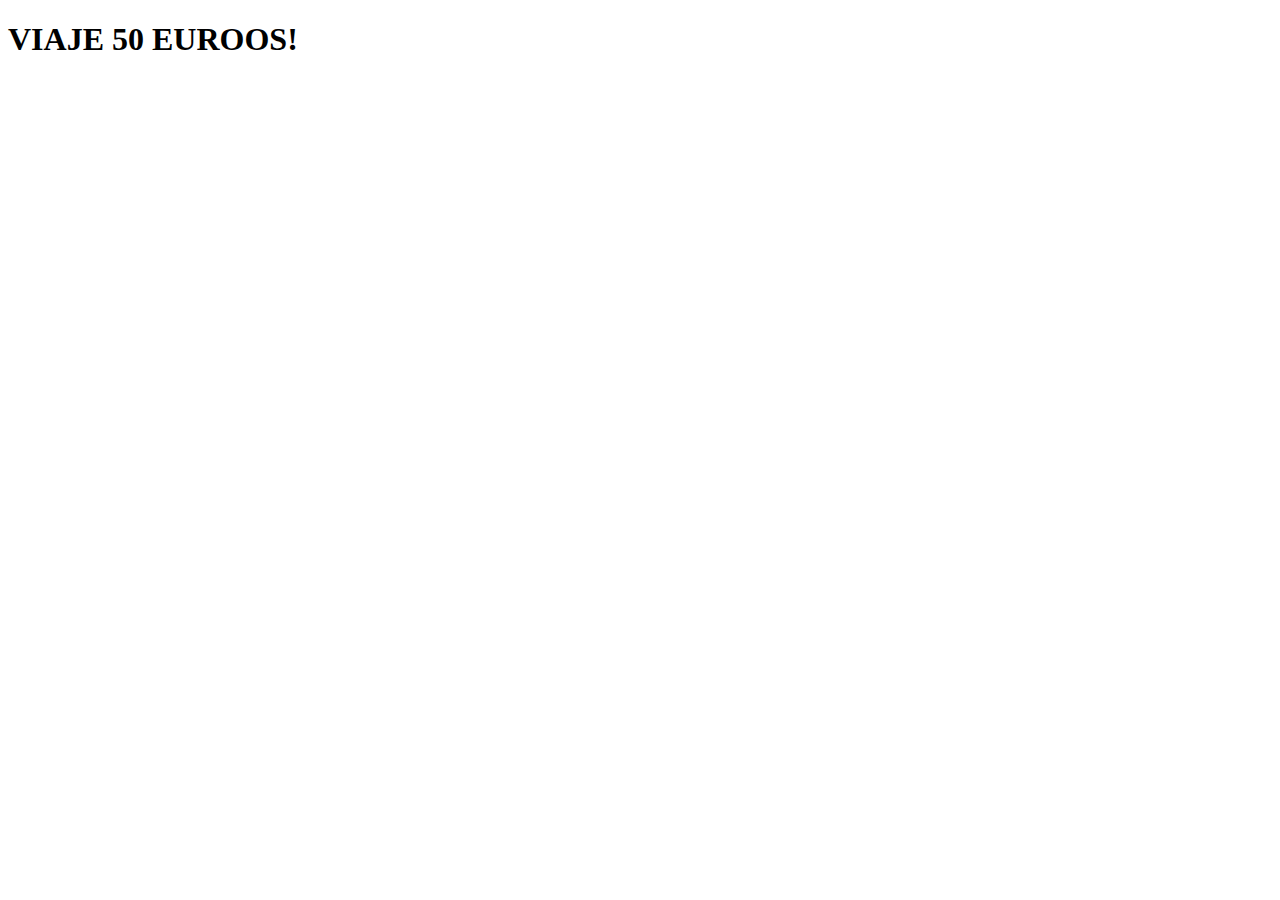
<file: Anunci/anunci.html>
<!DOCTYPE html>
<!-- *****************************************************
NOMBRE: Alex
APELLIDOS: Nadal Viñallonga
*********************************************************** -->
<html>
<head>
    <meta charset="utf-8" />
    <link rel="stylesheet" href="../css/estilo.css" />
    <title>Anunci</title>
</head>
<body>
    <h1>VIAJE 50 EUROOS!</h1>
</body>
</html>
</file>
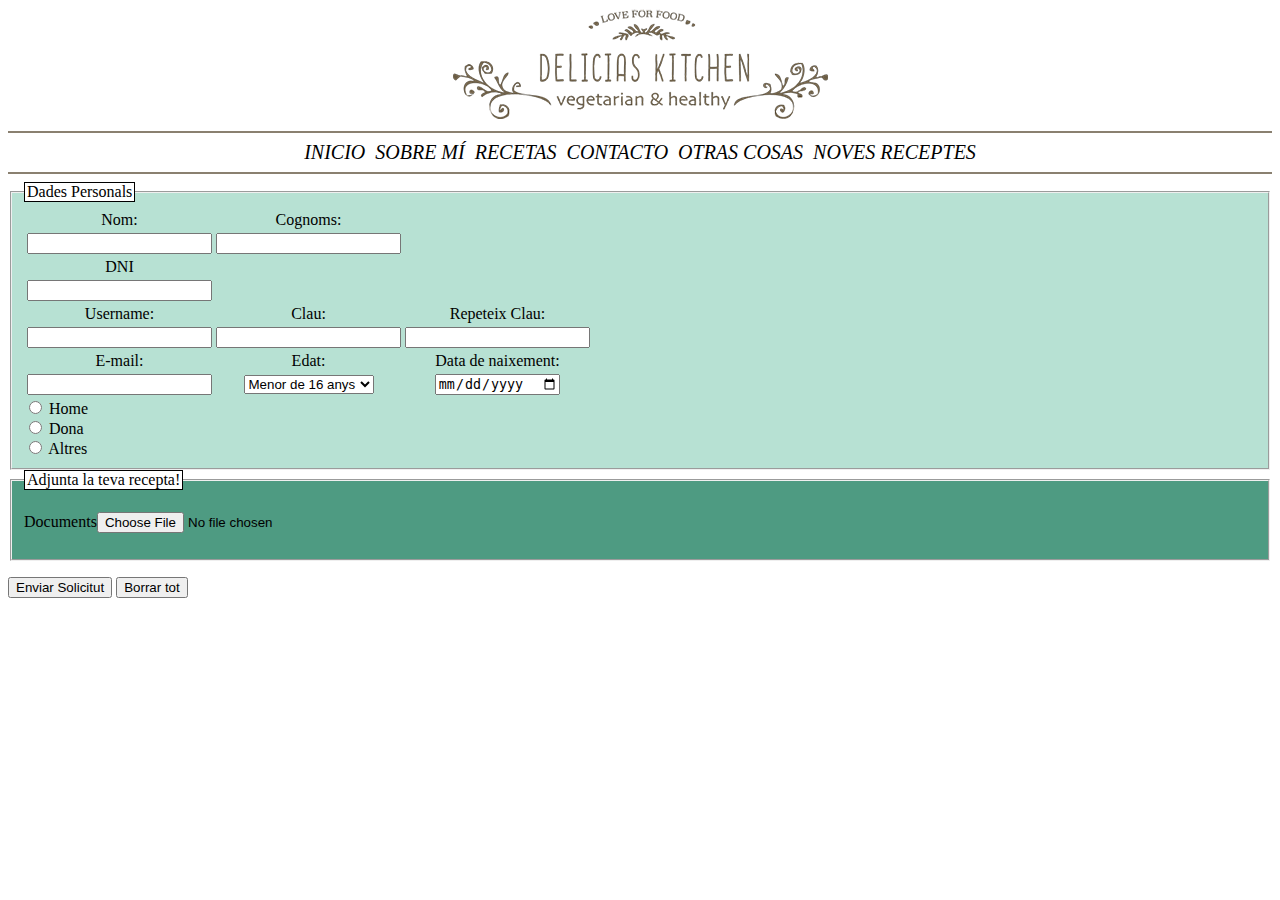
<file: contacto/contacto.html>
<!DOCTYPE html>
<!-- *****************************************************
NOMBRE: Alex
APELLIDOS: Nadal Viñallonga
*********************************************************** -->
<html>
<head>
    <meta charset="utf-8" />
    <title>Contacto</title>
    <link rel="stylesheet" href="../css/estilo.css" />
</head>
<body>
    <header class="sticky" style="text-align: center;">
        <img alt="Logo" src="../imagenes/delicias.png">
        <hr color="#8A8070">
        <div>
            <nav>
                <a class="lletra" href="../index.html">INICIO</a>
                <a class="lletra" href="">SOBRE MÍ</a>
                <a class="lletra" href="../listado/listado.html">RECETAS</a>
                <a class="lletra" href="../contacto/contacto.html">CONTACTO</a>
                <a class="lletra" href="../xsl/recetas.xml">OTRAS COSAS</a> 
                <a class="lletra" href="../xsl/recetas.xml">NOVES RECEPTES</a>
            </nav>
        </div>
        <hr color="#8A8070">
    </header>
    <form>
        <fieldset  style="background-color: #B7E1D3">
            <legend style="border: 1px solid black; background-color: white"> Dades Personals</legend>
                <table>
                    <tr>
                        <td><label for="nom">Nom:</label></td>
                        <td><label for="cognoms">Cognoms:</label></td>
                        
                    </tr>
                    <tr>
                        <td><input type="text" name="nom" /></td>
                        <td><input type="text" name="cognoms" /></td>
                        
                    </tr>
                    <tr>
                        <td><label for="dni">DNI</label></td>
                    </tr>
                    <tr>
                        <td><input type="text" name="dni" /></td>
                    </tr>
                    <tr>
                        <td><label for="username">Username:</label></td>
                        <td><label for="clau">Clau:</label></td>
                        <td><label for="clau2">Repeteix Clau:</label></td>
                    </tr>
                    <tr>
                        <td><input type="text" name="username" /></td>
                        <td><input type="text" name="clau" /></td>
                        <td><input type="text" name="clau2" /></td>
                    </tr>
                    <tr>
                        <td><label for="correu">E-mail:</label></td>
                        <td><label for="edat">Edat:</label></td>
                        <td><label for="data">Data de naixement:</label></td>
                    </tr>
                    <tr>
                        <td><input type="text" name="correu" /></td>
                        <td>
                            <select name="edat">
                                <option>Menor de 16 anys</option>
                                <option>Entre 16 i 18 anys</option>
                                <option>Major de 18 anys</option>
                            </select>
                        </td>
                        <td>
                            <input type="date" name="data" />
                        </td>
                    </tr>
                </table>
                <input type="radio" id="male" name="gender" value="male">
                <label for="male">Home</label><br>
                <input type="radio" id="female" name="gender" value="female">
                <label for="female">Dona</label><br>
                <input type="radio" id="other" name="gender" value="other">
                <label for="other">Altres</label>
        </fieldset>
        <fieldset style="background-color: #4E9B82 ">
            <legend style="border: 1px solid black; background-color: white">Adjunta la teva recepta!</legend>
            <table>
                <tr> 
                    <p>Documents<input type="file" name="arxiu1" id="arxiu1" placeholder="Documents"></p>
                    <p class="submit1">
                </tr>
            </table>
        </fieldset>
        <p>
            <input type="submit" value="Enviar Solicitut">
            <input type="reset" value="Borrar tot">
        </p>
    </form>
</body>
</html>
</file>
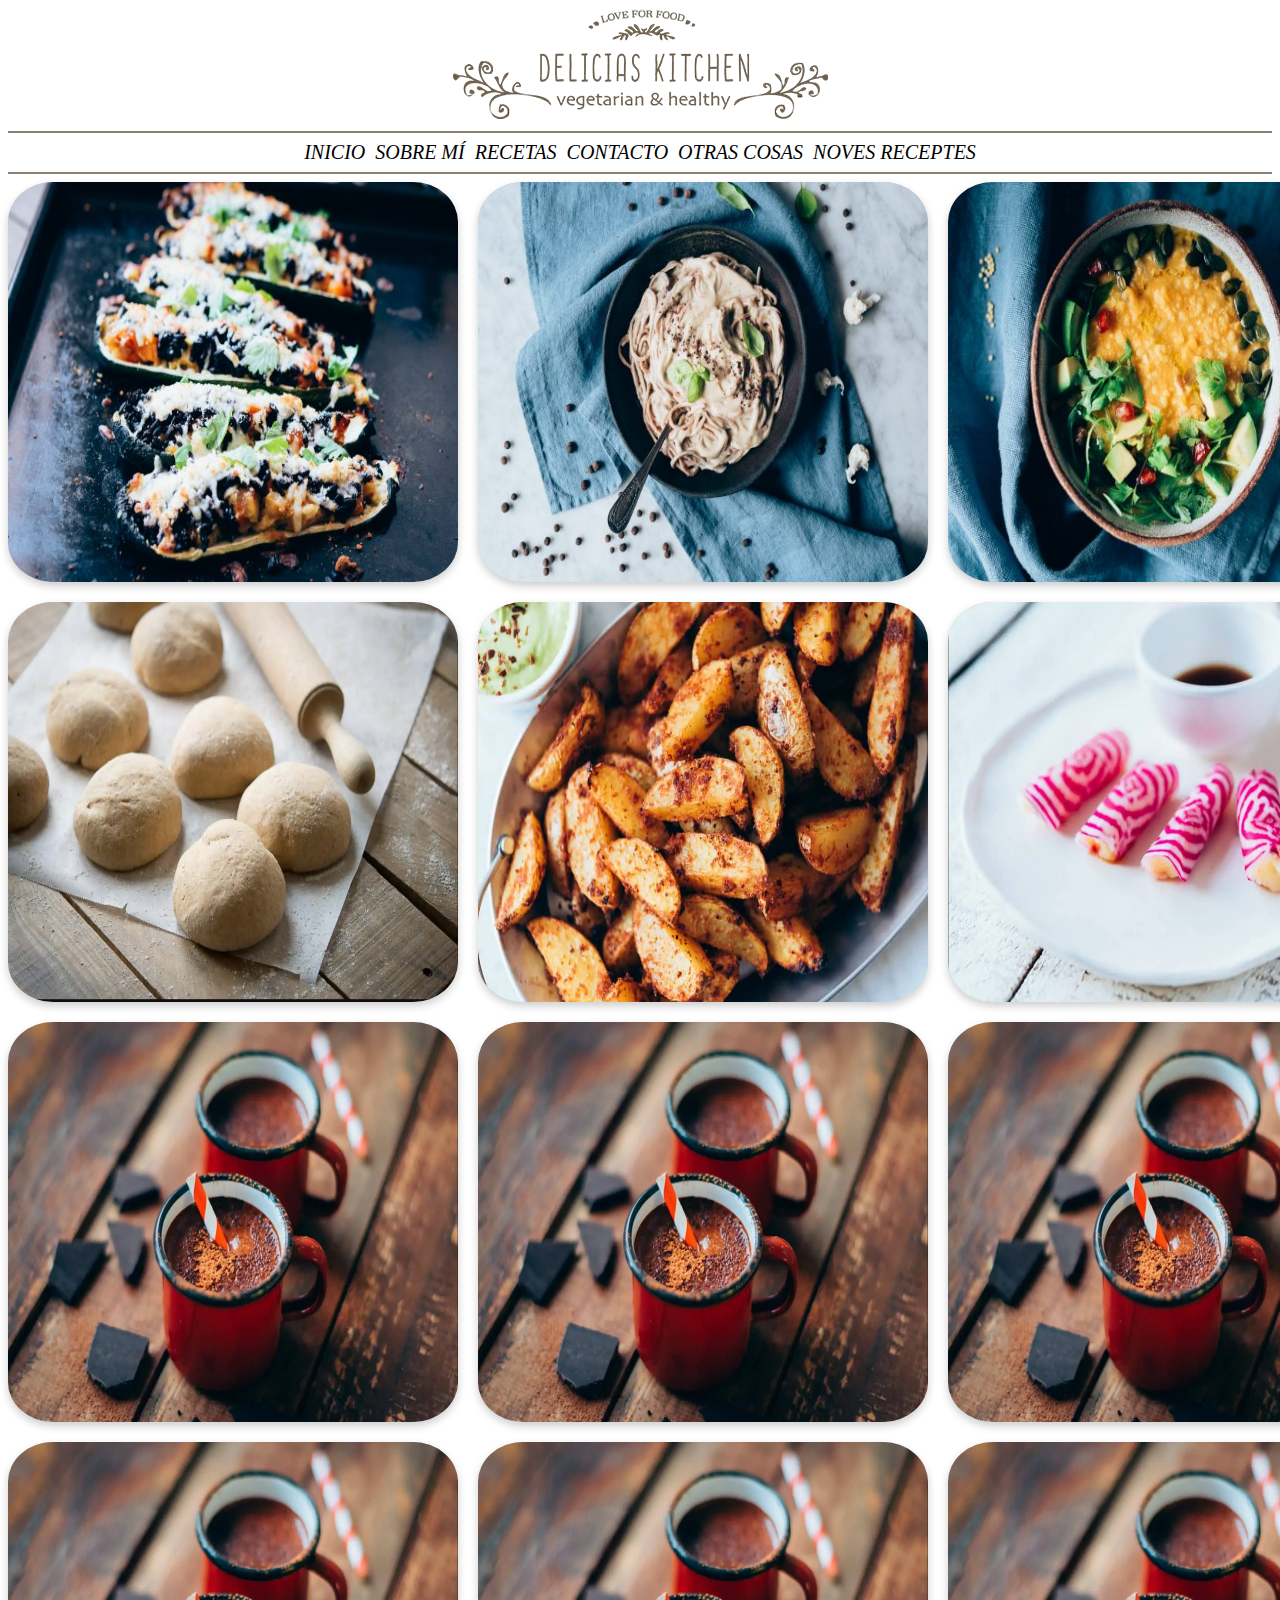
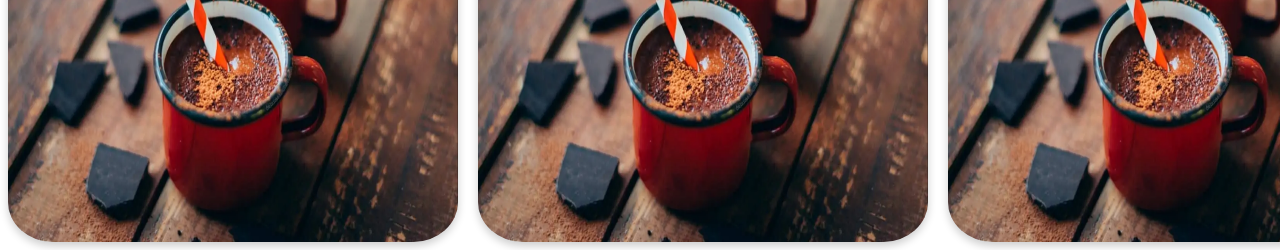
<file: listado/listado.html>
<!DOCTYPE html>
<!-- *****************************************************
NOMBRE: Alex
APELLIDOS: Nadal Viñallonga
*********************************************************** -->
<html>
<head>
    <meta charset="utf-8" />
    <title>Listado de recetas</title>
    <link rel="stylesheet" href="../css/estilo.css" />
</head>
<body>
    <header class="sticky" style="text-align: center;">
        <img alt="Logo" src="../imagenes/delicias.png">
        <hr color="#8A8070">
        <div>
            <nav>
                <a class="lletra" href="../index.html">INICIO</a>
                <a class="lletra" href="">SOBRE MÍ</a>
                <a class="lletra" href="../listado/listado.html">RECETAS</a>
                <a class="lletra" href="../contacto/contacto.html">CONTACTO</a>
                <a class="lletra" href="../xsl/recetas.xml">OTRAS COSAS</a> 
                <a class="lletra" href="../xsl/recetas.xml">NOVES RECEPTES</a>
            </nav>
        </div>
        <hr color="#8A8070">
    </header>
    <div class="wrapper">
        <div>
            <div class="flip-card">
                <div class="flip-card-inner">
                  <div class="flip-card-front">
                    <img src="../imagenes/calabacines.jpg" alt="calabacines" style="width:450px;height:400px;">
                  </div>
                  <div class="flip-card-back">
                    <h1>Calabacines rellenos de arroz negro y calabaza</h1> 
                    <p>Categoría: Entrante</p> 
                    <p>Dieta: Vegetariana</p>
                    <p>Raciones: 2</p>
                    <p>Tiempo total: 100 min</p>
                  </div>
                </div>
              </div>
        </div>  
        <div>
            <div class="flip-card">
                <div class="flip-card-inner">
                  <div class="flip-card-front">
                    <img src="../imagenes/Pasta.jpg" alt="Pasta" style="width:450px;height:400px;">
                  </div>
                  <div class="flip-card-back">
                    <h1>Pasta con salsa de coliflor y pimienta de Jamaica</h1> 
                    <p>Categoría: Entrante</p> 
                    <p>Dieta: Vegana</p>
                    <p>Raciones: 2</p>
                    <p>Tiempo total: 25min</p>
                  </div>
                </div>
              </div>
        </div>
        <div>
            <div class="flip-card">
                <div class="flip-card-inner">
                  <div class="flip-card-front">
                    <img src="../imagenes/mijo.jpg" alt="mijo" style="width:450px;height:400px;">
                  </div>
                  <div class="flip-card-back">
                    <h1>Mijo cremoso con lentejas, hortalizas y shiitake</h1> 
                    <p>Categoría: Entrante</p> 
                    <p>Dieta: Vegana</p>
                    <p>Raciones: 1 </p>
                    <p>Tiempo total: 25 min</p>
                  </div>
                </div>
              </div>
        </div>
        <div>
            <div class="flip-card">
                <div class="flip-card-inner">
                  <div class="flip-card-front">
                    <img src="../imagenes/galletas.jpg" alt="galletas" style="width:450px;height:400px;">
                  </div>
                  <div class="flip-card-back">
                    <h1>Galletas de Avena, Rosa y Lima</h1> 
                    <p>Categoría: Postre</p> 
                    <p>Dieta: Vegana</p>
                    <p>Raciones: 6</p>
                    <p>Tiempo total: 35 min</p>
                  </div>
                </div>
              </div>
        </div>
        <div>
            <div class="flip-card">
                <div class="flip-card-inner">
                  <div class="flip-card-front">
                    <img src="../imagenes/massa.png" alt="galletas" style="width:450px;height:400px;">
                  </div>
                  <div class="flip-card-back">
                    <h1>Masa de Pizza integral</h1> 
                    <p>Categoría: Básicos</p> 
                    <p>Dieta: Vegana</p>
                    <p>Raciones: 1</p>
                    <p>Tiempo total: 10 min</p>
                </div>
                </div>
              </div>
        </div>
        <div>
            <div class="flip-card">
                <div class="flip-card-inner">
                  <div class="flip-card-front">
                    <img src="../imagenes/patatas.png" alt="galletas" style="width:450px;height:400px;">
                  </div>
                  <div class="flip-card-back">
                    <h1>Patatas Deluxe al Horno</h1> 
                    <p>Categoría: Aperitivos y entrantes</p>
                    <p>Dieta: Vegana</p>
                    <p>Raciones: 4</p> 
                    <p>Tiempo total: 35 min</p>
                  </div>
                </div>
              </div>
        </div>
        <div>
            <div class="flip-card">
                <div class="flip-card-inner">
                  <div class="flip-card-front">
                    <img src="../imagenes/rollito.png" alt="galletas" style="width:450px;height:400px;">
                  </div>
                  <div class="flip-card-back">
                    <h1>Rollitos de remolacha y patata</h1> 
                    <p>Categoría: Aperitivos y entrantes</p> 
                    <p>Dieta: Vegana</p>
                    <p>Raciones: 6</p> 
                    <p>Tiempo total: 30 min</p> 
                  </div>
                </div>
              </div>
        </div>
        <div>
            <div class="flip-card">
                <div class="flip-card-inner">
                  <div class="flip-card-front">
                    <img src="../imagenes/xoco.png" alt="galletas" style="width:450px;height:400px;">
                  </div>
                  <div class="flip-card-back">
                    <h1>Chocolate caliente vegano y saludable</h1> 
                    <p>Categoría: Bebidas</p> 
                    <p>Dieta: Vegana</p>
                    <p>Raciones: 1</p>
                    <p>Tiempo total: 5 min</p>
                  </div>
                </div>
              </div>
        </div>
        <div>
            <div class="flip-card">
                <div class="flip-card-inner">
                  <div class="flip-card-front">
                    <img src="../imagenes/xoco.png" alt="galletas" style="width:450px;height:400px;">
                  </div>
                  <div class="flip-card-back">
                    <h1>Chocolate caliente vegano y saludable</h1> 
                    <p>Categoría: Bebidas</p> 
                    <p>Dieta: Vegana</p>
                    <p>Raciones: 1</p>
                    <p>Tiempo total: 5 min</p>
                  </div>
                </div>
              </div>
        </div>
        <div>
            <div class="flip-card">
                <div class="flip-card-inner">
                  <div class="flip-card-front">
                    <img src="../imagenes/xoco.png" alt="galletas" style="width:450px;height:400px;">
                  </div>
                  <div class="flip-card-back">
                    <h1>Chocolate caliente vegano y saludable</h1> 
                    <p>Categoría: Bebidas</p> 
                    <p>Dieta: Vegana</p>
                    <p>Raciones: 1</p>
                    <p>Tiempo total: 5 min</p>
                  </div>
                </div>
              </div>
        </div>
        <div>
            <div class="flip-card">
                <div class="flip-card-inner">
                  <div class="flip-card-front">
                    <img src="../imagenes/xoco.png" alt="galletas" style="width:450px;height:400px;">
                  </div>
                  <div class="flip-card-back">
                    <h1>Chocolate caliente vegano y saludable</h1> 
                    <p>Categoría: Bebidas</p> 
                    <p>Dieta: Vegana</p>
                    <p>Raciones: 1</p>
                    <p>Tiempo total: 5 min</p>
                  </div>
                </div>
              </div>
        </div>
        <div>
            <div class="flip-card">
                <div class="flip-card-inner">
                  <div class="flip-card-front">
                    <img src="../imagenes/xoco.png" alt="galletas" style="width:450px;height:400px;">
                  </div>
                  <div class="flip-card-back">
                    <h1>Chocolate caliente vegano y saludable</h1> 
                    <p>Categoría: Bebidas</p> 
                    <p>Dieta: Vegana</p>
                    <p>Raciones: 1</p>
                    <p>Tiempo total: 5 min</p>
                  </div>
                </div>
              </div>
        </div>
        <div>
            <div class="flip-card">
                <div class="flip-card-inner">
                  <div class="flip-card-front">
                    <img src="../imagenes/xoco.png" alt="galletas" style="width:450px;height:400px;">
                  </div>
                  <div class="flip-card-back">
                    <h1>Chocolate caliente vegano y saludable</h1> 
                    <p>Categoría: Bebidas</p> 
                    <p>Dieta: Vegana</p>
                    <p>Raciones: 1</p>
                    <p>Tiempo total: 5 min</p>
                  </div>
                </div>
              </div>
        </div>
        <div>
            <div class="flip-card">
                <div class="flip-card-inner">
                  <div class="flip-card-front">
                    <img src="../imagenes/xoco.png" alt="galletas" style="width:450px;height:400px;">
                  </div>
                  <div class="flip-card-back">
                    <h1>Chocolate caliente vegano y saludable</h1> 
                    <p>Categoría: Bebidas</p> 
                    <p>Dieta: Vegana</p>
                    <p>Raciones: 1</p>
                    <p>Tiempo total: 5 min</p>
                  </div>
                </div>
              </div>
        </div>
        <div>
            <div class="flip-card">
                <div class="flip-card-inner">
                  <div class="flip-card-front">
                    <img src="../imagenes/xoco.png" alt="galletas" style="width:450px;height:400px;">
                  </div>
                  <div class="flip-card-back">
                    <h1>Chocolate caliente vegano y saludable</h1> 
                    <p>Categoría: Bebidas</p> 
                    <p>Dieta: Vegana</p>
                    <p>Raciones: 1</p>
                    <p>Tiempo total: 5 min</p>
                  </div>
                </div>
              </div>
        </div><div>
            <div class="flip-card">
                <div class="flip-card-inner">
                  <div class="flip-card-front">
                    <img src="../imagenes/xoco.png" alt="galletas" style="width:450px;height:400px;">
                  </div>
                  <div class="flip-card-back">
                    <h1>Chocolate caliente vegano y saludable</h1> 
                    <p>Categoría: Bebidas</p> 
                    <p>Dieta: Vegana</p>
                    <p>Raciones: 1</p>
                    <p>Tiempo total: 5 min</p>
                  </div>
                </div>
              </div>
        </div>
        
</body>
</html>
</file>
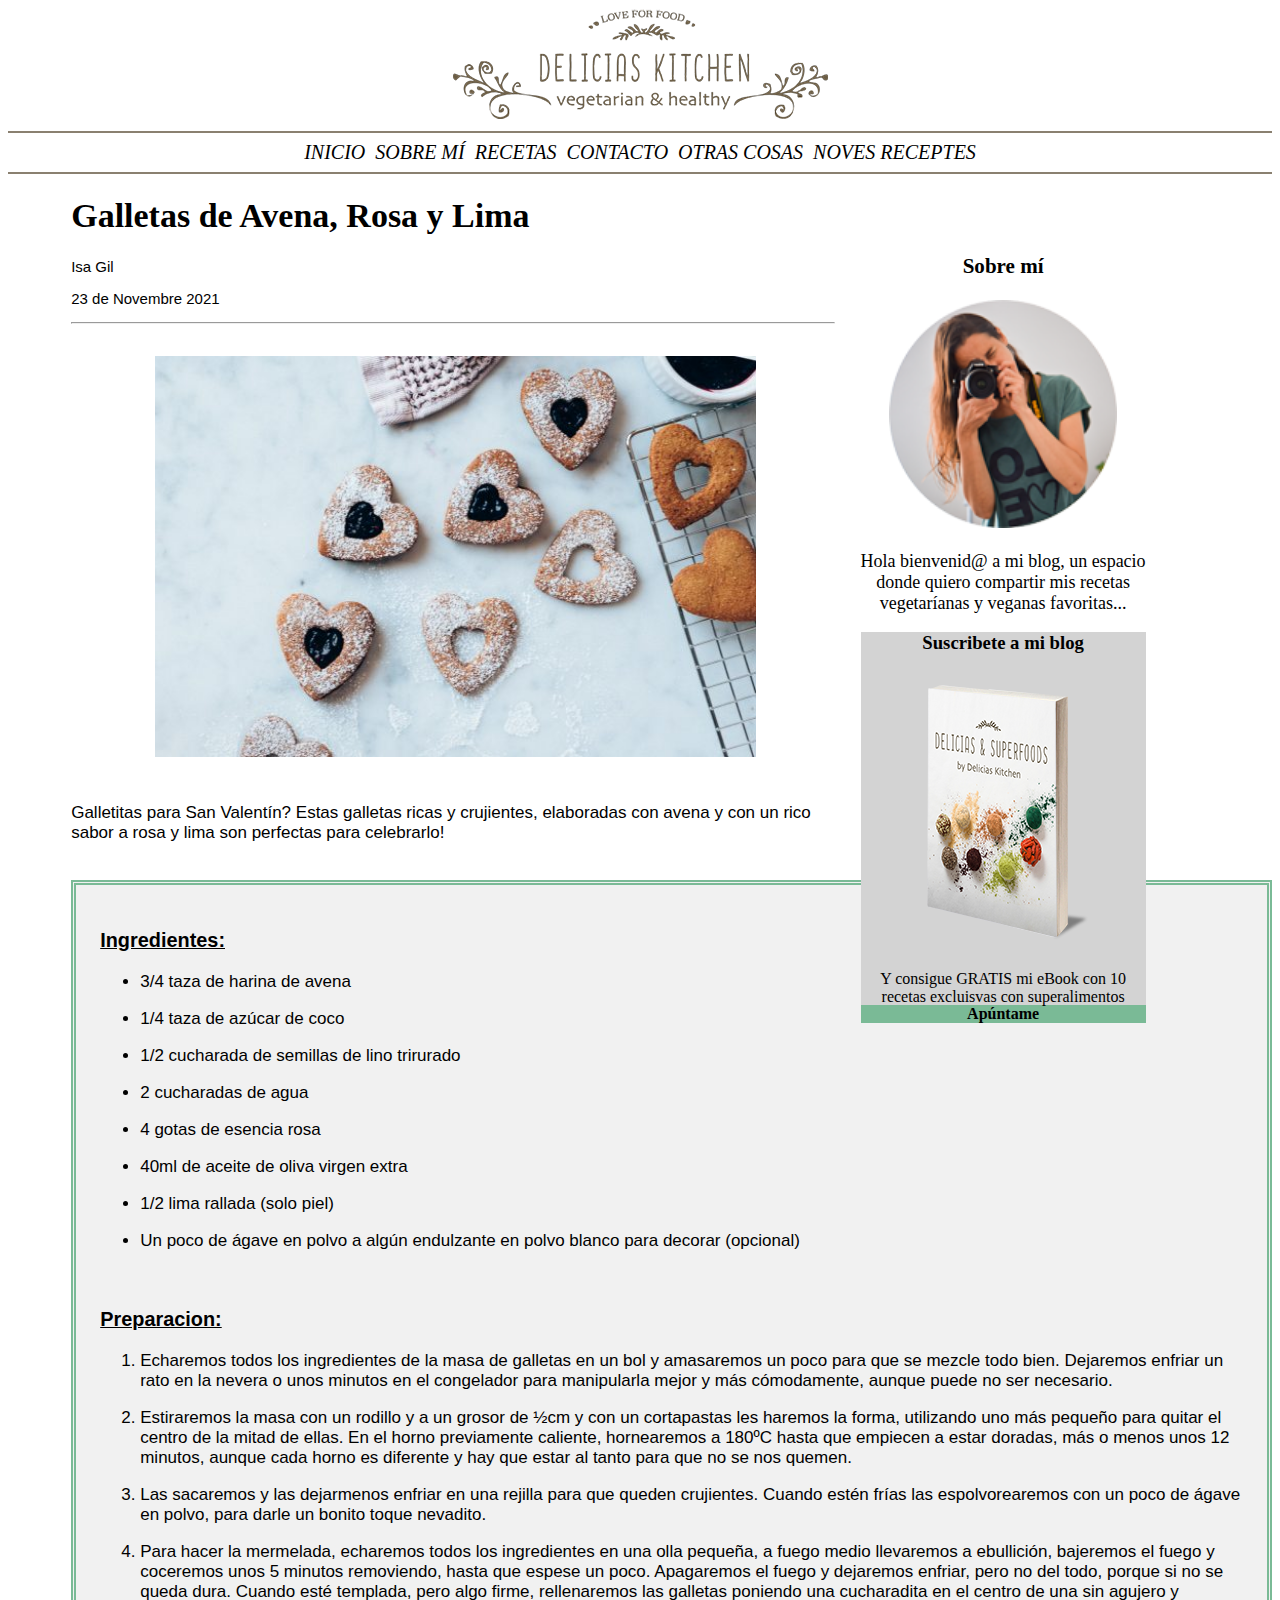
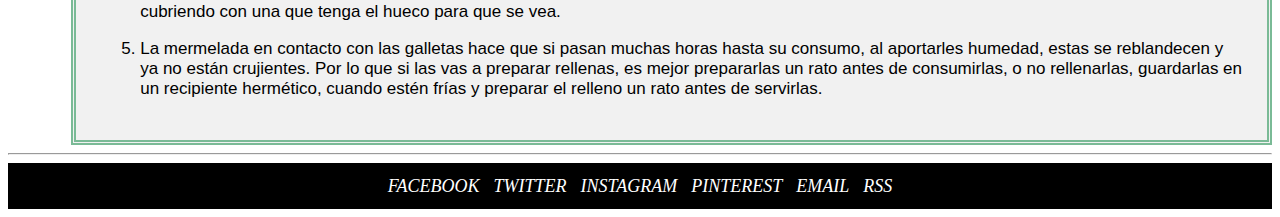
<file: receta/receta.html>
<!DOCTYPE html>
<!-- *****************************************************
NOMBRE: Alex
APELLIDOS: Nadal Viñallonga
*********************************************************** -->
<html>
<head>
    <meta charset="utf-8" />
    <link rel="stylesheet" href="../css/estilo.css" />
    <title>Receta Galletas</title>
</head>
<body class="body_galetes">
    <header class="sticky" style="text-align: center;">
        <img alt="Logo" src="../imagenes/delicias.png">
        <hr color="#8A8070">
        <div>
            <nav>
                <a class="lletra" href="../index.html">INICIO</a>
                <a class="lletra" href="">SOBRE MÍ</a>
                <a class="lletra" href="../listado/listado.html">RECETAS</a>
                <a class="lletra" href="../contacto/contacto.html">CONTACTO</a>
                <a class="lletra" href="../xsl/recetas.xml">OTRAS COSAS</a> 
                <a class="lletra" href="../xsl/recetas.xml">NOVES RECEPTES</a>
            </nav>
        </div>
        <hr color="#8A8070">
    </header>
    
    <aside class="dreta">
        <header class="centrar2">
            <h3>Sobre mí</h3>
            <img width="80%" alt="Foto señora" src="../imagenes/isagil.png">
            <p>Hola bienvenid@ a mi blog, un espacio<br>
                donde quiero compartir mis recetas<br>
                vegetaríanas y veganas favoritas...
            </p>
        </header>
        <nav class="centrar" style="background-color:lightgrey;">
            <h3>Suscribete a mi blog</h3>
            <img class="baixar" alt="foto libro" src="../imagenes/libro.png">
            <p>Y consigue GRATIS mi eBook con 10 <br>
            recetas excluisvas con superalimentos</p>
        </nav>
        <footer>
            <h4 class="descentrar">Apúntame</h4>
        </footer>
    </aside>
    
    <section class="mig2, body_galetes">
        <H1 style="font-family: Gill Sans MT;">
            Galletas de Avena, Rosa y Lima
        </H1>
        <p style="text-align: left;font-size: 15px;">Isa Gil</p>   
        <p style="text-align: left;font-size: 15px;">23 de Novembre 2021</p>
        
        <hr>
        <img style="margin-left: 7%;" class="top" width="50%" height="40%" alt="galetes" src="../imagenes/galletas.jpg">
    
        <p>
            Galletitas para San Valentín? Estas galletas ricas y
crujientes, elaboradas con avena y con un rico sabor a
rosa y lima son perfectas para celebrarlo!
        </p>
        <br>
        <article class="fons">
            <h3><b><u>Ingredientes:</u></b></h3>
             <ul>
                <li>
                    <p>3/4 taza de harina de avena</p>
                </li>
                <li>
                    <p>1/4 taza de azúcar de coco</p>
                </li>
                <li>
                    <p>1/2 cucharada de semillas de lino trirurado</p>
                </li>
                <li>
                    <p>2 cucharadas de agua</p>
                </li>
                <li>
                    <p>4 gotas de esencia rosa</p>
                </li>
                <li>
                    <p>40ml de aceite de oliva virgen extra</p>
                </li>
                <li>
                    <p>1/2 lima rallada (solo piel)</p>
                </li>
                <li>
                    <p>Un poco de ágave en polvo a algún endulzante en polvo blanco para decorar (opcional)</p>
                </li>

            </ul>
            <br>
            <h3><b><u>Preparacion:</u></b></h3>
            <ol>
                <li>
                    <p>Echaremos todos los ingredientes de la masa de galletas en un bol y amasaremos un poco para que se mezcle todo bien. Dejaremos enfriar un rato en la nevera o unos minutos en el congelador para manipularla mejor y más cómodamente, aunque puede no ser necesario.</p>
                </li>
                <li>
                    <p>Estiraremos la masa con un rodillo y a un grosor de ½cm y con un cortapastas les haremos la forma, utilizando uno más pequeño para quitar el centro de la mitad de ellas. En el horno previamente caliente, hornearemos a 180ºC hasta que empiecen a estar doradas, más o menos unos 12 minutos, aunque cada horno es diferente y hay que estar al tanto para que no se nos quemen.</p>
                </li>
                <li>
                    <p>Las sacaremos y las dejarmenos enfriar en una rejilla para que queden crujientes. Cuando estén frías las espolvorearemos con un poco de ágave en polvo, para darle un bonito toque nevadito.</p>
                </li>
                <li>
                    <p>Para hacer la mermelada, echaremos todos los ingredientes en una olla pequeña, a fuego medio llevaremos a ebullición, bajeremos el fuego y coceremos unos 5 minutos removiendo, hasta que espese un poco. Apagaremos el fuego y dejaremos enfriar, pero no del todo, porque si no se queda dura. Cuando esté templada, pero algo firme, rellenaremos las galletas poniendo una cucharadita en el centro de una sin agujero y cubriendo con una que tenga el hueco para que se vea.</p>
                </li>
                <li>
                    <p>La mermelada en contacto con las galletas hace que si pasan muchas horas hasta su consumo, al aportarles humedad, estas se reblandecen y ya no están crujientes. Por lo que si las vas a preparar rellenas, es mejor prepararlas un rato antes de consumirlas, o no rellenarlas, guardarlas en un recipiente hermético, cuando estén frías y preparar el relleno un rato antes de servirlas.</p>
                </li>
            </ol>
        </article>
        
    </section>
    <hr>
    <footer class="abaix" style="background-color: black;">
        <nav class="middle">
            <a class="footer" target="_blank" href="https://www.facebook.com">FACEBOOK</a>
            <a class="footer" target="_blank" href="https://twitter.com">TWITTER</a>
            <a class="footer" target="_blank" href="https://www.instagram.com">INSTAGRAM</a>
            <a class="footer" target="_blank" href="https://www.pinterest.es">PINTEREST</a>
            <a class="footer" target="_blank" href="https://mail.google.com">EMAIL</a>
            <a class="footer" target="_blank" href="http://rss.elmundo.es/rss/">RSS</a> 
        </nav>
    </footer>
</body>
</html>
</file>
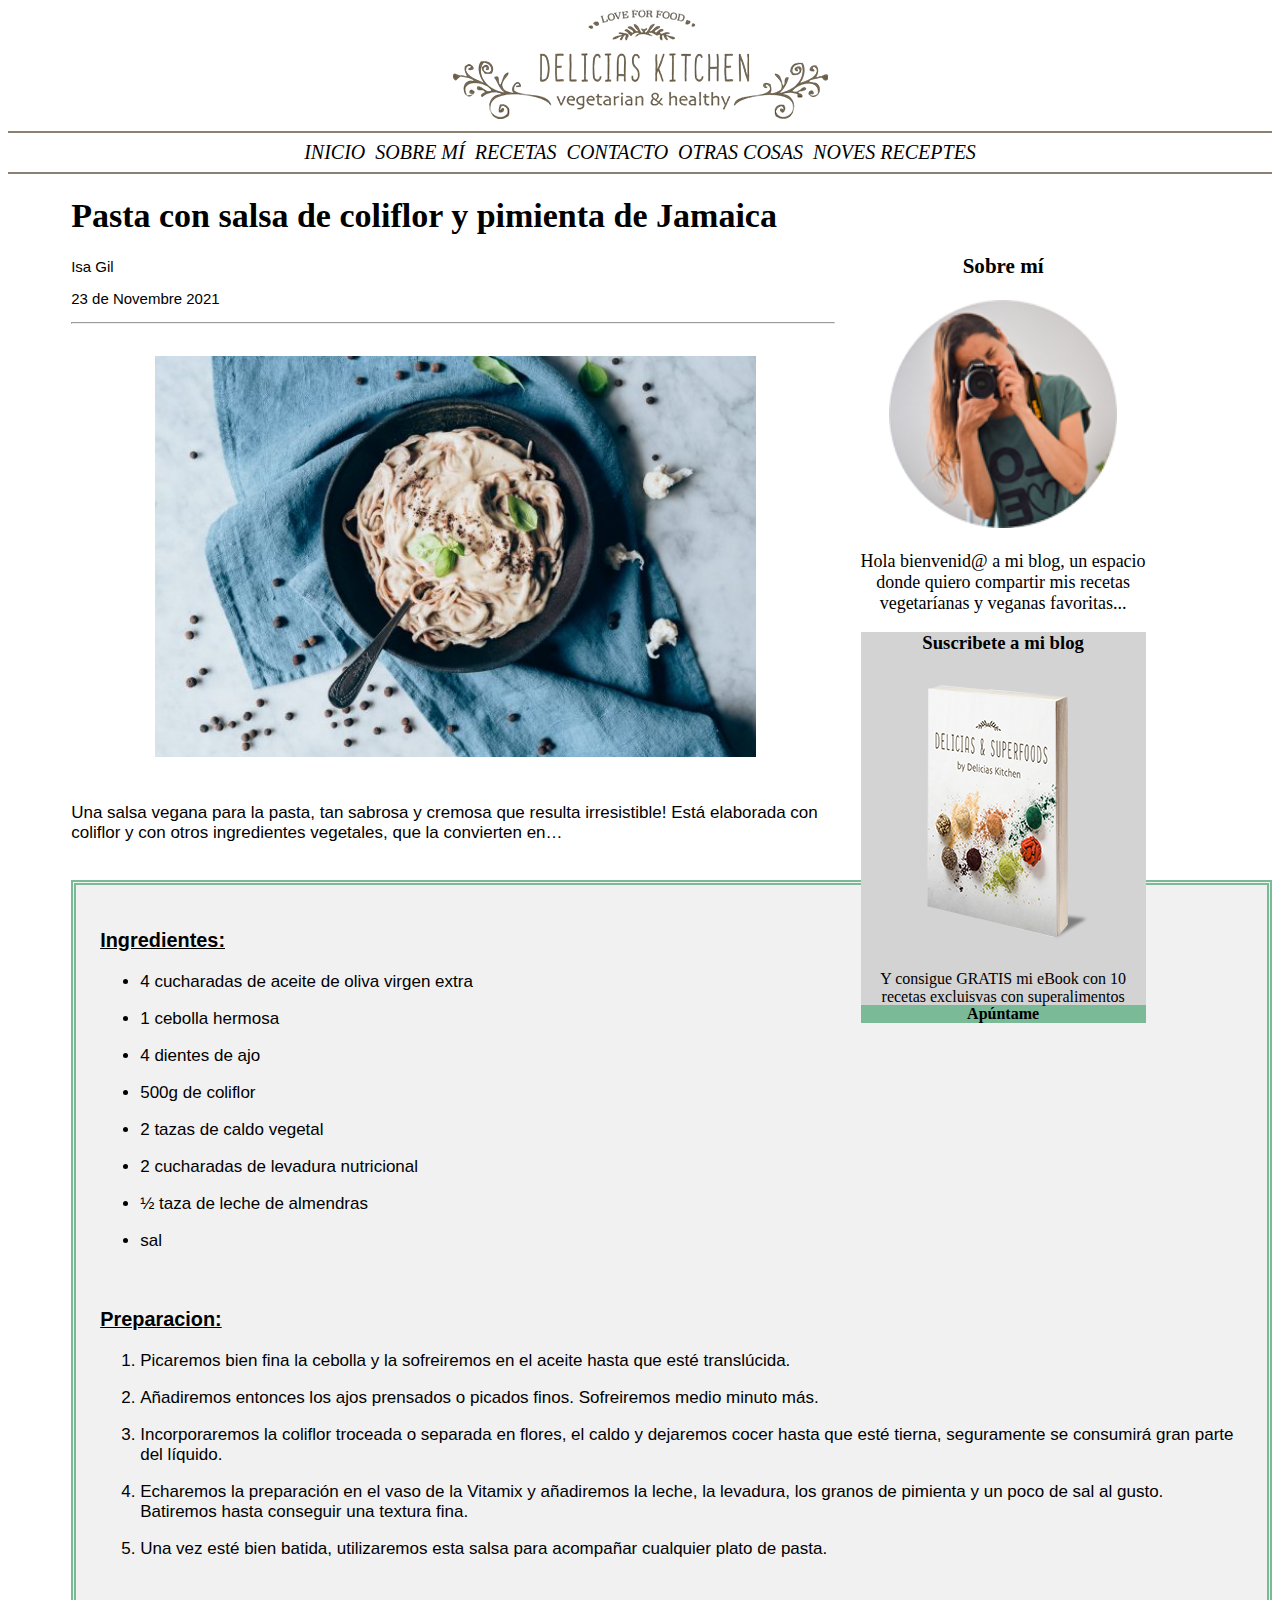
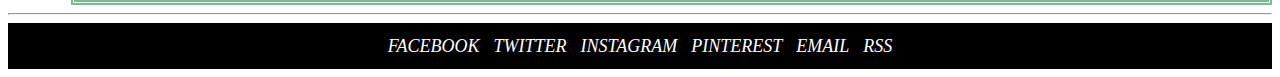
<file: receta/receta_pasta.html>
<!DOCTYPE html>
<!-- *****************************************************
NOMBRE: Alex
APELLIDOS: Nadal Viñallonga
*********************************************************** -->
<html>
<head>
    <meta charset="utf-8" />
    <link rel="stylesheet" href="../css/estilo.css" />
    <title>Receta Pasta</title>
</head>
<body class="body_galetes">
    <header class="sticky" style="text-align: center;">
        <img alt="Logo" src="../imagenes/delicias.png">
        <hr color="#8A8070">
        <div>
            <nav>
                <a class="lletra" href="../index.html">INICIO</a>
                <a class="lletra" href="">SOBRE MÍ</a>
                <a class="lletra" href="../listado/listado.html">RECETAS</a>
                <a class="lletra" href="../contacto/contacto.html">CONTACTO</a>
                <a class="lletra" href="../xsl/recetas.xml">OTRAS COSAS</a> 
                <a class="lletra" href="../xsl/recetas.xml">NOVES RECEPTES</a>
            </nav>
        </div>
        <hr color="#8A8070">
    </header>
    
    <aside class="dreta">
        <header class="centrar2">
            <h3>Sobre mí</h3>
            <img width="80%" alt="Foto señora" src="../imagenes/isagil.png">
            <p>Hola bienvenid@ a mi blog, un espacio<br>
                donde quiero compartir mis recetas<br>
                vegetaríanas y veganas favoritas...
            </p>
        </header>
        <nav class="centrar" style="background-color:lightgrey;">
            <h3>Suscribete a mi blog</h3>
            <img class="baixar" alt="foto libro" src="../imagenes/libro.png">
            <p>Y consigue GRATIS mi eBook con 10 <br>
            recetas excluisvas con superalimentos</p>
        </nav>
        <footer>
            <h4 class="descentrar">Apúntame</h4>
        </footer>
    </aside>
    
    <section class="mig2, body_galetes">
        <H1 style="font-family: Gill Sans MT;">
            Pasta con salsa de coliflor y pimienta de Jamaica
        </H1>
        <p style="text-align: left;font-size: 15px;">Isa Gil</p>   
        <p style="text-align: left;font-size: 15px;">23 de Novembre 2021</p>
        
        <hr>
        <img style="margin-left: 7%;" class="top" width="50%" height="40%" alt="galetes" src="../imagenes/Pasta.jpg">
    
        <p>
            Una salsa vegana para la pasta, tan sabrosa y cremosa
que resulta irresistible! Está elaborada con coliflor y
con otros ingredientes vegetales, que la convierten en…
        </p>
        <br>
        <article class="fons">
            <h3><b><u>Ingredientes:</u></b></h3>
             <ul>
                <li>
                    <p>4 cucharadas de aceite de oliva virgen extra</p>
                </li>
                <li>
                    <p>1 cebolla hermosa</p>
                </li>
                <li>
                    <p>4 dientes de ajo</p>
                </li>
                <li>
                    <p>500g de coliflor</p>
                </li>
                <li>
                    <p>2 tazas de caldo vegetal</p>
                </li>
                <li>
                    <p>2 cucharadas de levadura nutricional</p>
                </li>
                <li>
                    <p>½ taza de leche de almendras</p>
                </li>
                <li>
                    <p>sal</p>
                </li>

            </ul>
            <br>
            <h3><b><u>Preparacion:</u></b></h3>
            <ol>
                <li>
                    <p>Picaremos bien fina la cebolla y la sofreiremos en el aceite hasta que esté translúcida.</p>
                </li>
                <li>
                    <p>Añadiremos entonces los ajos prensados o picados finos. Sofreiremos medio minuto más.</p>
                </li>
                <li>
                    <p>Incorporaremos la coliflor troceada o separada en flores, el caldo y dejaremos cocer hasta que esté tierna, seguramente se consumirá gran parte del líquido.</p>
                </li>
                <li>
                    <p>Echaremos la preparación en el vaso de la Vitamix y añadiremos la leche, la levadura, los granos de pimienta y un poco de sal al gusto. Batiremos hasta conseguir una textura fina.</p>
                </li>
                <li>
                    <p>Una vez esté bien batida, utilizaremos esta salsa para acompañar cualquier plato de pasta.</p>
                </li>
            </ol>
        </article>
        
    </section>
    <hr>
    <footer class="abaix" style="background-color: black;">
        <nav class="middle">
            <a class="footer" target="_blank" href="https://www.facebook.com">FACEBOOK</a>
            <a class="footer" target="_blank" href="https://twitter.com">TWITTER</a>
            <a class="footer" target="_blank" href="https://www.instagram.com">INSTAGRAM</a>
            <a class="footer" target="_blank" href="https://www.pinterest.es">PINTEREST</a>
            <a class="footer" target="_blank" href="https://mail.google.com">EMAIL</a>
            <a class="footer" target="_blank" href="http://rss.elmundo.es/rss/">RSS</a> 
        </nav>
    </footer>
</body>
</html>
</file>
<file: css/estilo.css>
section.body_galetes{
    font-size: 17px;
    font-family: 'Nunito', sans-serif;
    padding: 0;
    margin-left: 5%;
    }
a:link {
    color: black;
}
a:visited {
    color: black;
}
a:hover {
    color: green;
}
a:hover.receptes {
    color: burlywood;
}
a {
    text-decoration: none;
}
a.lletra {
    margin-top: 10px;
    margin-bottom: 10px;
    font-style: oblique;
    font-size: 20px;
    padding: 3px;
}

/******************************************************/

header.sticky {
    position: -webkit-sticky; 
    position: sticky;
    top: 0;
    background-color: white;
    z-index: 1;
}
aside {
    margin-left: 10%;
    float: left;
}
aside.dreta {
    margin-top: 4%;
    margin-right: 10%;
    float: right;
    margin-left: 2%;
}
h4.descentrar {
    margin-top: -17px;
    background-color: #7ABA96;
    text-align: center;
}
h3.baixar {
   padding-top: 10px;
}
table {
    text-align: center;
}
header.centrar {
    text-align: center;
}
header.centrar2 {
    text-align: center;
    font-size: large;
}
nav.centrar {
    text-align: center;
}
p.ajuntar {
    margin-top: -9px;
    margin-bottom: -9px;
}
article.mig {
    float: center;
    text-align: center;
    margin-left: 25%;
}
section.mig1 {
    float: center;
    text-align: center;
}
section.mig2 {
    float: center;
    margin-left: 15%;
}
footer.abaix {
    padding: 1%;
}
a.footer {
    font-style: oblique;
    font-size: 18px;
    padding: 5px;
    color: white;
    vertical-align: middle;
}
nav.middle {
    vertical-align: middle;
    text-align: center;
}
img.top {
    margin-top: 2%;
    margin-bottom: 2%;
}
article.fons {
    background-color: #F1F1F1;
    border: #7ABA96 5px double;
    padding: 2%;
}

/********************************************/

.wrapper {
    display: grid;
    grid-template-columns: repeat(4, 1fr);
    grid-gap: 20px;
    grid-auto-rows: minmax(200px, auto);
    border-radius: 10%;
    -webkit-text-stroke-width: 1px;
    -webkit-text-stroke-color: black;
  }
  .flip-card {
    background-color: transparent;
    width: 450px;
    height: 400px;
    perspective: 1000px;
    border-radius: 10%;
  }
  
  .flip-card-inner {
    position: relative;
    width: 100%;
    height: 100%;
    text-align: center;
    transition: transform 0.6s;
    transform-style: preserve-3d;
    box-shadow: 0 4px 8px 0 rgba(0,0,0,0.2);
    border-radius: 10%;
  }
  
  .flip-card:hover .flip-card-inner {
    transform: rotateY(180deg);
    border-radius: 10%;
  }
  
  .flip-card-front, .flip-card-back {
    position: absolute;
    width: 100%;
    height: 100%;
    -webkit-backface-visibility: hidden;
    backface-visibility: hidden;
    border-radius: 10%;
}
  
  .flip-card-front {
    background-color: #bbb;
    color: black;
    border-radius: 10%;
  }
  .flip-card-front img{
      border-radius: 10%;
  }
  
  .flip-card-back {
    background-color: #9CDDB9;
    color: white;
    transform: rotateY(180deg);
    border-radius: 10%;
  }
</file>
